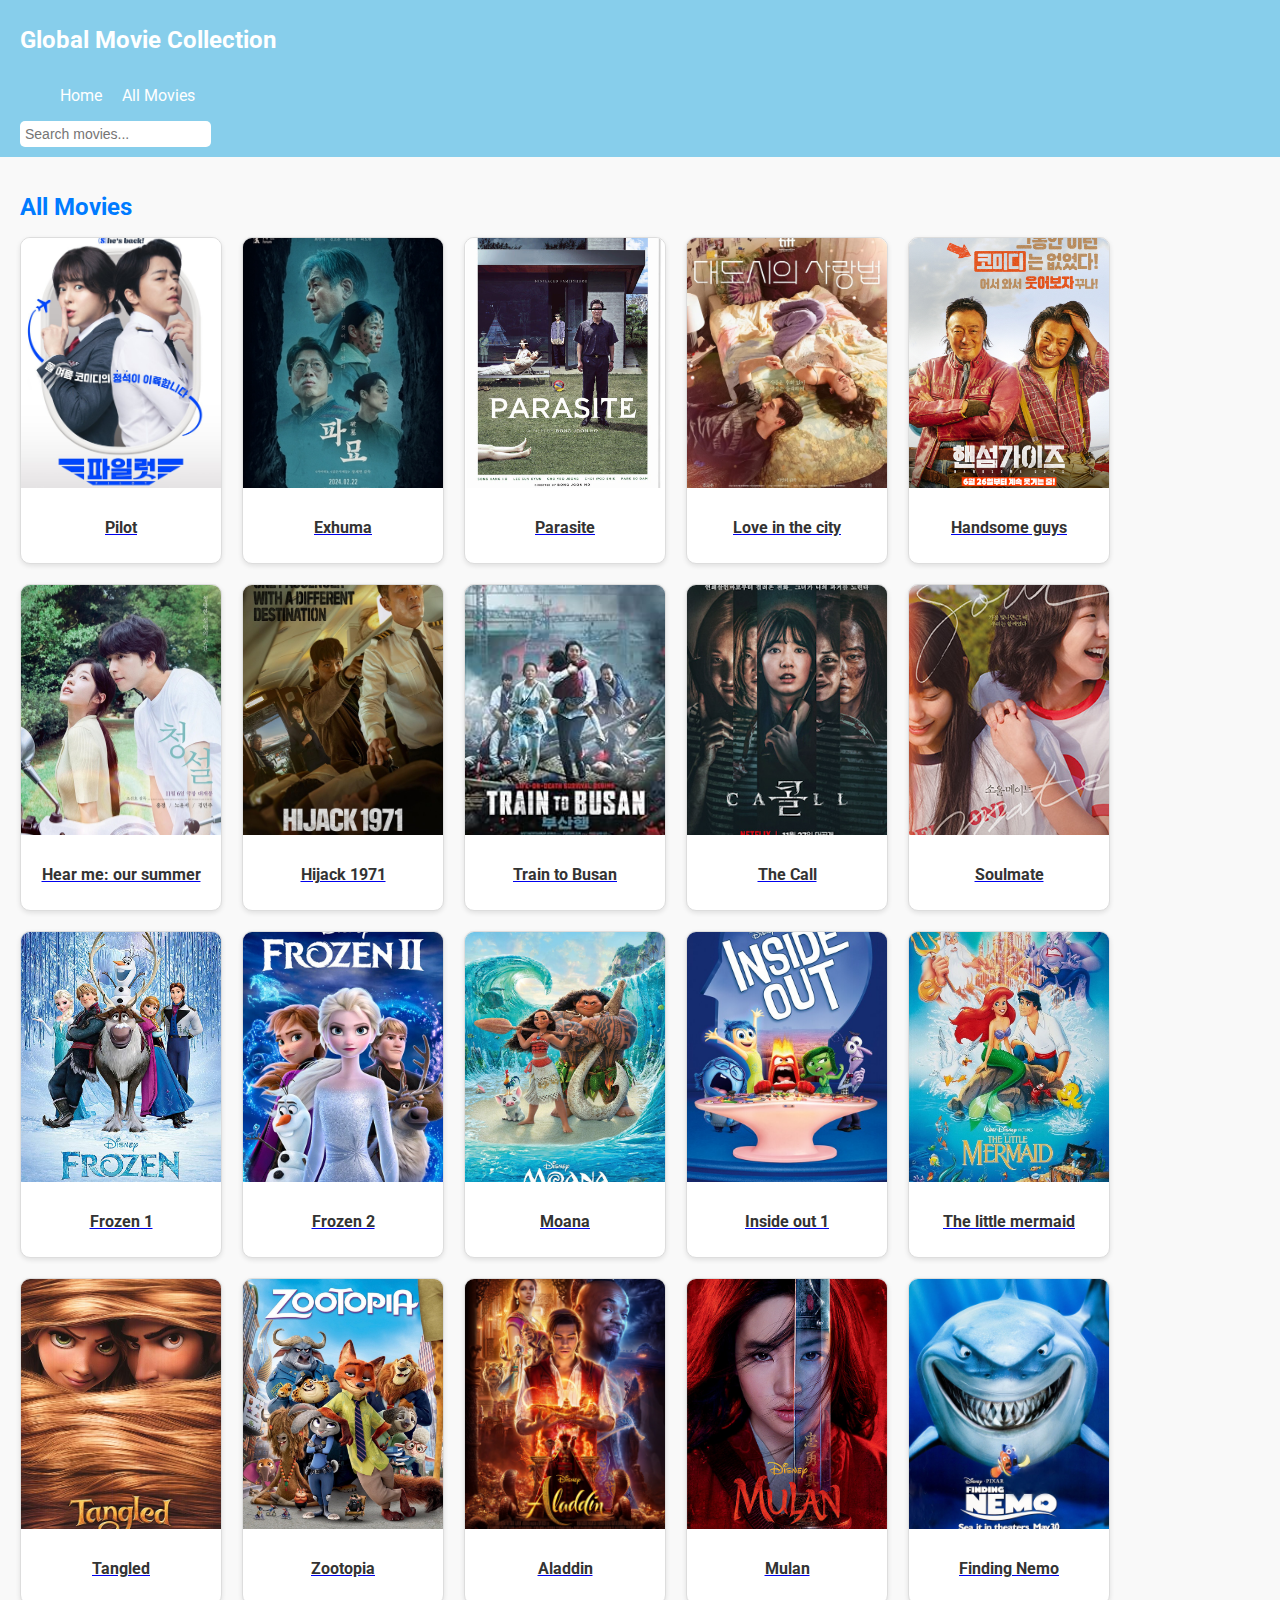
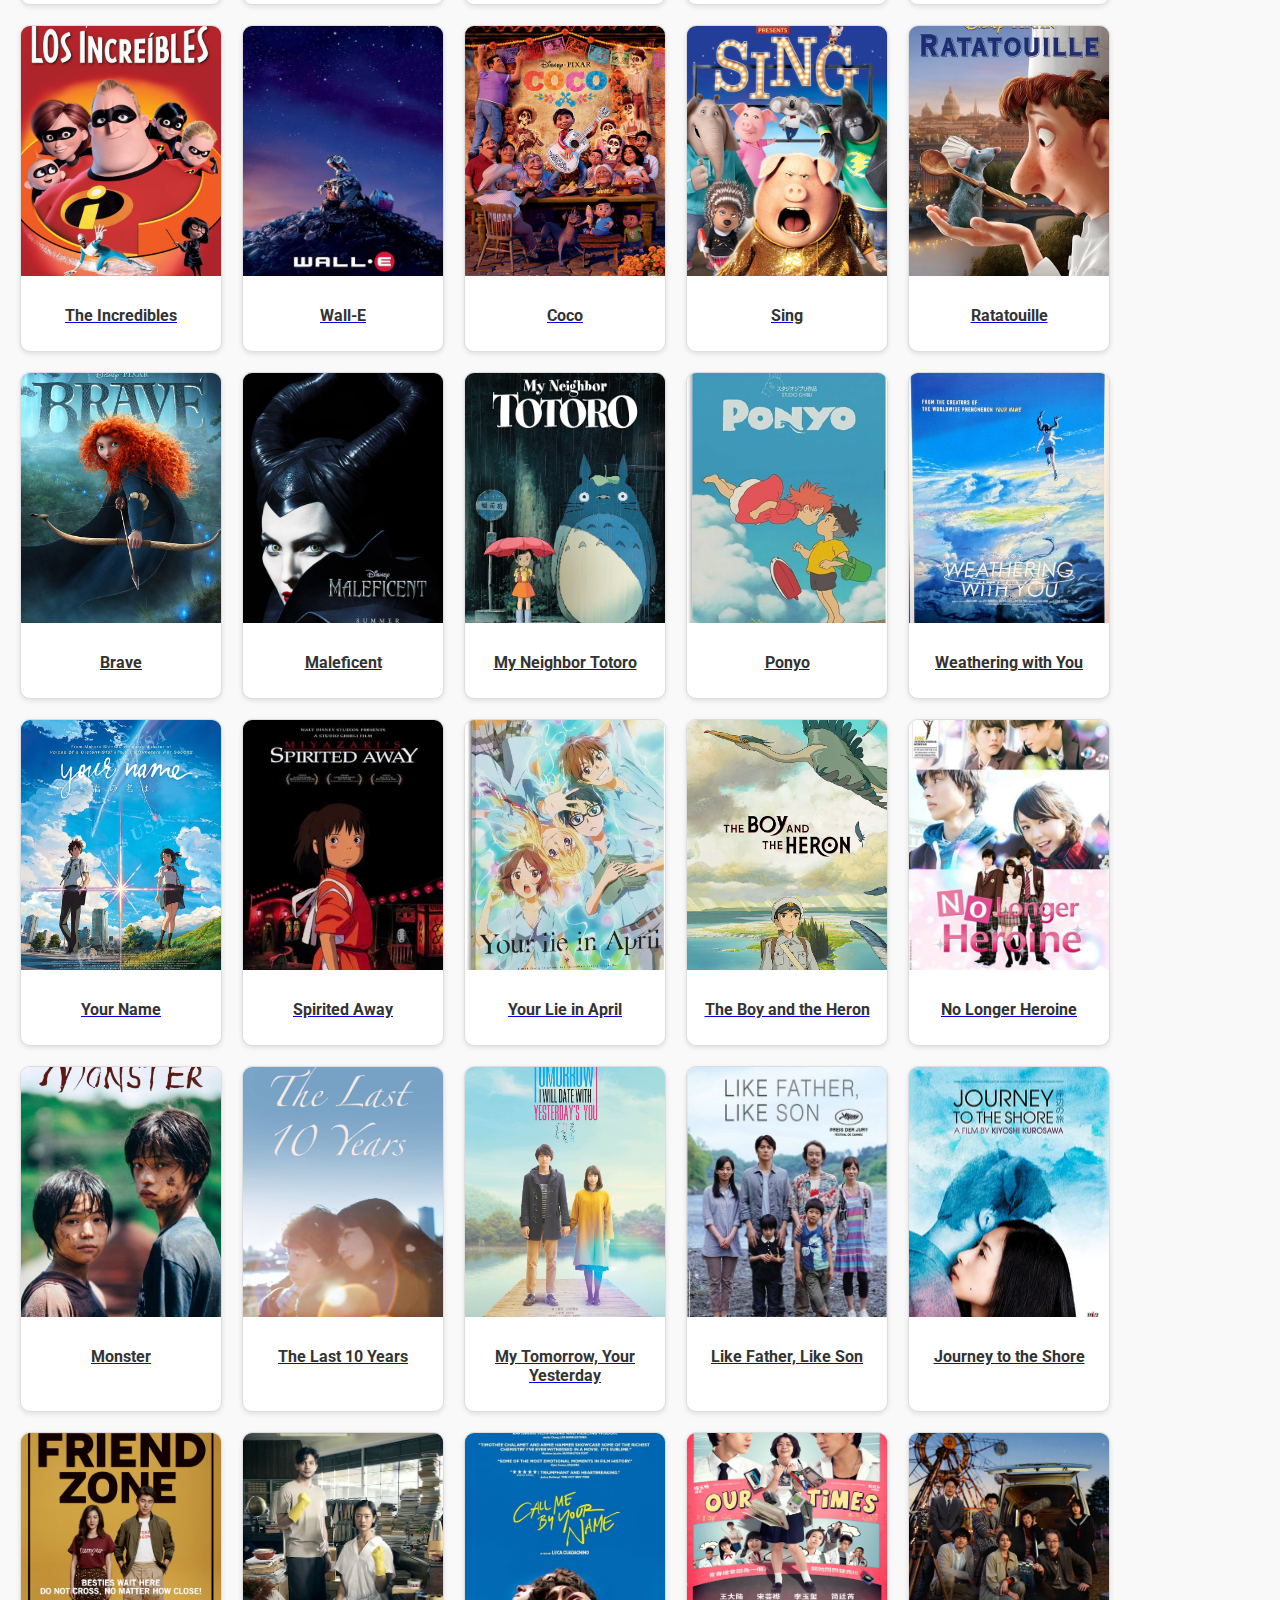
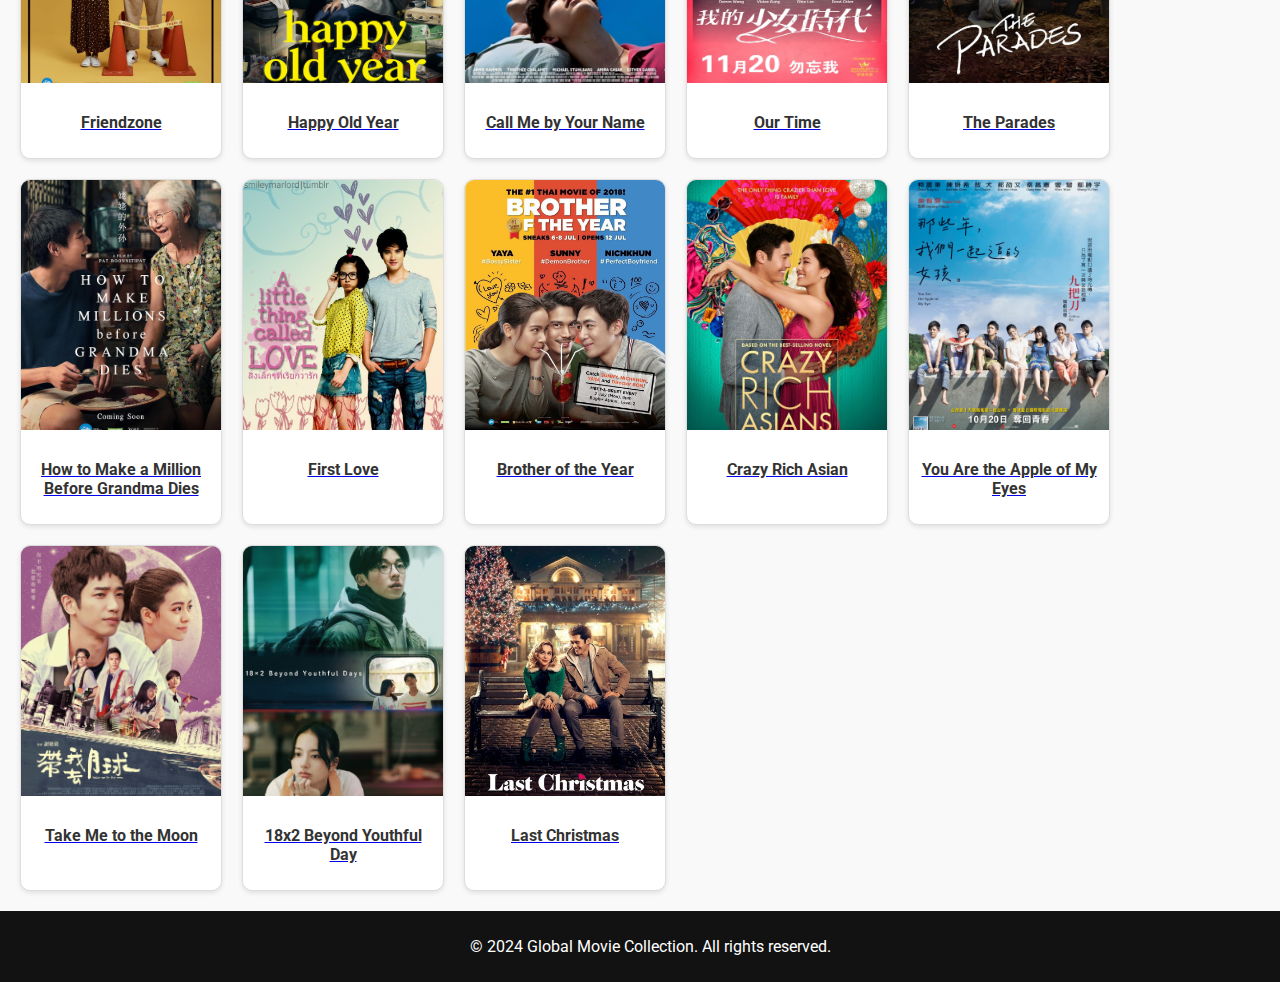
<file: index.html>
<!DOCTYPE html>
<html lang="en">
<head>
    <meta charset="UTF-8">
    <meta name="viewport" content="width=device-width, initial-scale=1.0">
    <title>Global Movie Collection</title>
    <link rel="stylesheet" href="style.css">
    <link href="https://fonts.googleapis.com/css2?family=Roboto:wght@100;300;400;500;700;900&display=swap" rel="stylesheet">
    <script src="script.js" defer></script>
</head>
<body>
    <header>
        <div class="navbar">
            <div class="navbar-container">
                <div class="logo-container">
                    <h1 class="logo">Global Movie Collection</h1>
                </div>
                <div class="menu-container">
                    <ul class="menu-list">
                        <li class="menu-list-item active">Home</li>
                        <li class="menu-list-item">All Movies</li>
                    </ul>
                </div>
                <div class="search-container">
                    <input type="text" id="search-bar" placeholder="Search movies...">
                </div>
            </div>
        </div>
    </header>

    <main class="container">
        <div class="content-container">
            <div class="movie-list-container">
                <h1 class="movie-list-title">All Movies</h1>
                <div class="movie-list" id="all-movies"></div>
            </div>
        </div>
    </main>

    <footer>
        <p>&copy; 2024 Global Movie Collection. All rights reserved.</p>
    </footer>
</body>
</html>
</file>
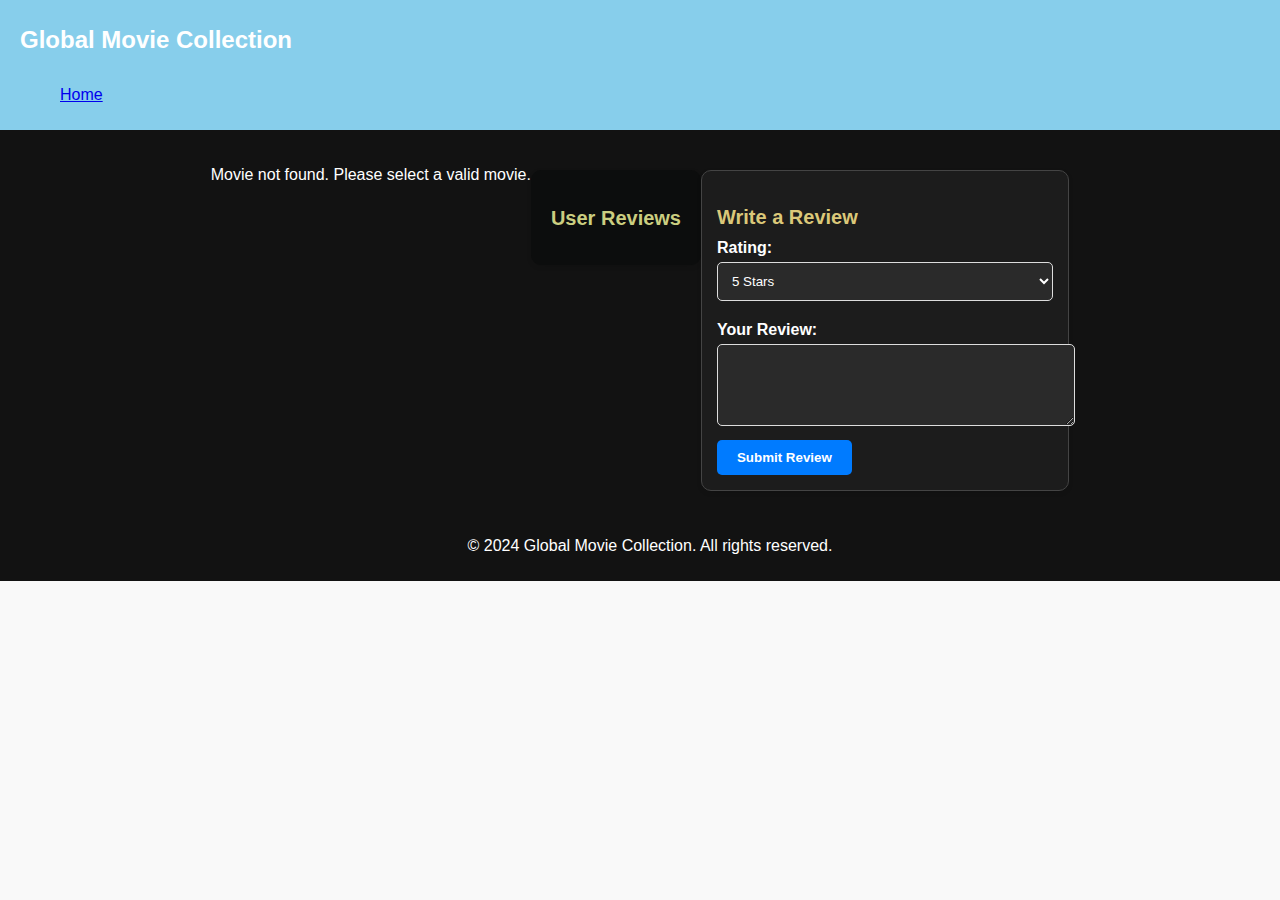
<file: movie.html>
<!DOCTYPE html>
<html lang="en">
<head>
    <meta charset="UTF-8">
    <meta name="viewport" content="width=device-width, initial-scale=1.0">
    <title>Movie Details</title>
    <link rel="stylesheet" href="style.css">
    <script src="movie.js" defer></script>
</head>
<body>
    <header>
        <div class="navbar">
            <div class="navbar-container">
                <div class="logo-container">
                    <h1 class="logo">Global Movie Collection</h1>
                </div>
                <div class="menu-container">
                    <ul class="menu-list">
                        <li class="menu-list-item"><a href="index.html">Home</a></li>
                    </ul>
                </div>
            </div>
        </div>  
    </header>

    <main class="movie-details-container">
        <!-- Movie Details Section -->
        <div class="movie-details" id="movie-details">
            <!-- Movie details will be dynamically inserted here -->
        </div>

        <!-- User Reviews Section -->
        <div class="reviews-section">
            <h2>User Reviews</h2>
            <div id="reviews-container" data-is-collapsed="true">
                <!-- Reviews will be dynamically added here -->
            </div>
            <button id="toggle-reviews" class="toggle-reviews-button">Show More</button>
        </div>
        
        
        
    
            <div class="add-review">
                <h3>Write a Review</h3>
                <form id="review-form">
                    <label for="rating">Rating:</label>
                    <select id="rating" required>
                        <option value="5">5 Stars</option>
                        <option value="4">4 Stars</option>
                        <option value="3">3 Stars</option>
                        <option value="2">2 Stars</option>
                        <option value="1">1 Star</option>
                    </select>
                    <label for="review-text">Your Review:</label>
                    <textarea id="review-text" rows="4" required></textarea>
                    <button type="submit">Submit Review</button>
                </form>
            </div>
        </div>
    </main>

    <footer>
        <p>&copy; 2024 Global Movie Collection. All rights reserved.</p>
    </footer>
</body>
</html>
</file>
<file: style.css>
/* General Styles */
body {
  font-family: 'Roboto', sans-serif;
  margin: 0;
  background-color: #f9f9f9;
  color: #333;
}

/* Header */
header {
  background-color: #87CEEB;
  padding: 10px 20px;
  display: flex;
  justify-content: space-between;
  align-items: center;
}

header .logo {
  color: white;
  font-size: 24px;
}

.menu-container {
  display: flex;
}

.menu-list {
  list-style: none;
  display: flex;
  gap: 20px;
}

.menu-list-item {
  color: white;
  text-decoration: none;
  cursor: pointer;
}

.menu-list-item:hover {
  text-decoration: underline;
}

.search-container {
  margin-left: auto;
}

#search-bar {
  padding: 5px;
  border: none;
  border-radius: 5px;
  font-size: 14px;
}

/* Main Content */
.container {
  padding: 20px;
}

.movie-list-title {
  font-size: 24px;
  color: #007BFF;
}

.movie-list {
  display: flex;
  flex-wrap: wrap;
  gap: 20px;
}

.movie-item {
  position: relative;
  flex: 0 0 200px;
  text-align: center;
  background-color: white;
  border: 1px solid #ddd;
  border-radius: 10px;
  overflow: hidden;
  box-shadow: 0 2px 5px rgba(0, 0, 0, 0.1);
  transition: transform 0.3s ease;
  cursor: pointer;
}

.movie-item:hover {
  transform: scale(1.05);
}

.movie-item img {
  width: 100%;
  height: 250px;
  object-fit: cover;
}

.movie-item h3 {
  padding: 10px;
  font-size: 16px;
  color: #333;
}

.movie-summary {
  position: absolute;
  bottom: 10px;
  left: 10px;
  right: 10px;
  background-color: rgba(0, 0, 0, 0.8);
  color: white;
  font-size: 14px;
  padding: 10px;
  border-radius: 5px;
  opacity: 0;
  visibility: hidden;
  transition: opacity 0.3s ease, visibility 0.3s ease;
}

.movie-item:hover .movie-summary {
  opacity: 1;
  visibility: visible;
}

/* Modal Styles */
.modal {
  display: none;
  position: fixed;
  z-index: 1000;
  left: 0;
  top: 0;
  width: 100%;
  height: 100%;
  background-color: rgba(0, 0, 0, 0.8);
}

.modal-content {
  background-color: white;
  margin: 10% auto;
  padding: 20px;
  border-radius: 10px;
  width: 50%;
  text-align: center;
  color: black;
}

.modal-content h2 {
  color: #007BFF;
}

.modal-content .trailer-link {
  display: inline-block;
  margin-top: 20px;
  padding: 10px 20px;
  background-color: #007BFF;
  color: white;
  text-decoration: none;
  border-radius: 5px;
}

.modal-content .trailer-link:hover {
  background-color: #0056b3;
}

.close {
  position: absolute;
  top: 10px;
  right: 20px;
  font-size: 24px;
  cursor: pointer;
  color: #aaa;
}

/* Movie Details Page */
.movie-details-container {
  display: flex;
  justify-content: center;
  align-items: flex-start;
  padding: 20px;
  background-color: #121212;
  color: white;
  font-family: 'Roboto', sans-serif;
}

.movie-poster img {
  width: 300px;
  height: auto;
  border-radius: 10px;
  margin-right: 20px;
  box-shadow: 0 4px 8px rgba(0, 0, 0, 0.3);
}

.movie-info {
  max-width: 600px;
  line-height: 1.6;
}

.movie-info h1 {
  font-size: 32px;
  margin-bottom: 10px;
  color: #ffcc00;
}

.movie-info p {
  margin: 5px 0;
}

/* Trailer Styles */
.trailer-container {
  margin-top: 20px;
}

.trailer {
  width: 100%;
  height: 315px;
  border: none;
  border-radius: 10px;
  box-shadow: 0 4px 8px rgba(0, 0, 0, 0.3);
}

/* Buttons */
.buttons {
  margin-top: 20px;
}

.watch-button {
  display: inline-block;
  padding: 10px 20px;
  background-color: #007BFF;
  color: white;
  text-decoration: none;
  border-radius: 5px;
  font-weight: bold;
}

.watch-button:hover {
  background-color: #0056b3;
}

.video-player {
  max-width: 800px; /* Limit the width of the video */
  margin: 20px auto; /* Center the video player */
  border: 1px solid #ddd; /* Add a border */
  border-radius: 10px; /* Rounded corners */
  overflow: hidden; /* Ensure no overflow */
  box-shadow: 0 4px 8px rgba(0, 0, 0, 0.2); /* Subtle shadow effect */
}

video {
  display: block;
  width: 100%;
  height: auto;
  background-color: #000; /* Black background during loading */
}

/* Reviews Section */
/* Reviews Section */
.reviews-section {
  margin-top: 20px;
  padding: 20px;
  background-color: #0c0d0d;
  border-radius: 10px;
  box-shadow: 0 2px 5px rgba(0, 0, 0, 0.1);
}

.reviews-section h2 {
  margin-bottom: 15px;
  font-size: 20px;
  color: #cbce80;
}

#reviews-container {
  display: flex;
  flex-direction: column;
  gap: 15px; /* Space between reviews */
  max-width: 800px; /* Limit the width of the reviews section */
  margin: 0 auto; /* Center the reviews section */
}

.review {
  padding: 10px;
  background-color: rgb(11, 10, 10);
  border-radius: 5px;
  box-shadow: 0 1px 3px rgba(0, 0, 0, 0.1);
}

.review p {
  margin: 5px 0;
  font-size: 14px;
  line-height: 1.5;
}

.review strong {
  color: #d2d07f; /* Blue for ratings */
}

/* Show More/Less Button */
.toggle-reviews-button {
  display: block;
  margin: 20px auto 0; /* Center the button below the reviews */
  padding: 10px 20px;
  background-color: #007BFF;
  color: white;
  border: none;
  border-radius: 5px;
  cursor: pointer;
  font-weight: bold;
  text-align: center;
}

.toggle-reviews-button:hover {
  background-color: #0056b3;
}


/* Add Review Form */
.add-review {
  margin-top: 20px;
  padding: 15px;
  background-color: #1c1c1c;
  border: 1px solid #444;
  border-radius: 10px;
  box-shadow: 0 2px 5px rgba(0, 0, 0, 0.1);
}

.add-review h3 {
  font-size: 20px;
  color: #dbc879;
  margin-bottom: 10px;
}

#review-form label {
  display: block;
  margin: 10px 0 5px;
  font-weight: bold;
  color: white;
}

#review-form select,
#review-form textarea {
  width: 100%;
  padding: 10px;
  border: 1px solid #ddd;
  border-radius: 5px;
  margin-bottom: 10px;
  background-color: #2a2a2a;
  color: white;
}

#review-form button {
  display: inline-block;
  padding: 10px 20px;
  background-color: #007BFF;
  color: white;
  border: none;
  border-radius: 5px;
  cursor: pointer;
  font-weight: bold;
}

#review-form button:hover {
  background-color: #0056b3;
}

/* Footer */
footer {
  text-align: center;
  padding: 10px;
  background-color: #121212;
  color: white;
  position: relative;
  bottom: 0;
  width: 100%;
}
</file>
